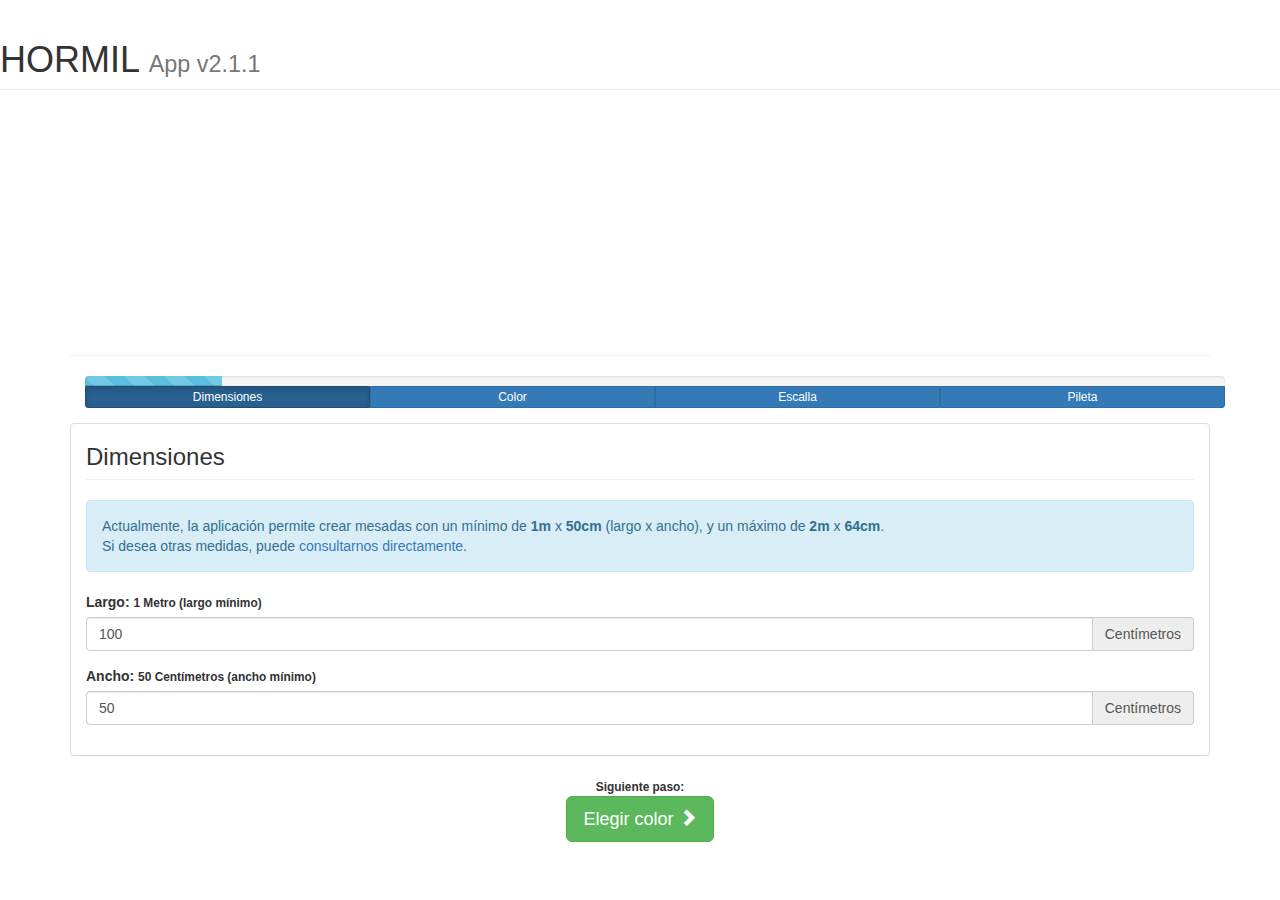
<file: index.html>
<!doctype html> <html class="no-js"> <head> <meta charset="utf-8"> <title></title> <meta name="description" content=""> <meta name="viewport" content="width=device-width"> <!-- Place favicon.ico and apple-touch-icon.png in the root directory --> <link rel="stylesheet" href="styles/vendor.16aa2a6f.css"> <link rel="stylesheet" href="styles/main.b1e9d18f.css">  <body> <!--[if lt IE 9]>
      <p class="alert alert-danger">You are using an <strong>outdated</strong> browser. Please <a href="http://browsehappy.com/">upgrade your browser</a> to improve your experience.</p>
    <![endif]--> <div ng-app="hormilApp" id="angularapp"> <div ui-view></div> </div> <script src="scripts/vendor.c3a50c98.js"></script> <script src="scripts/scripts.027bd1d0.js"></script>
</file>
<file: styles/main.b1e9d18f.css>
.img-responsive{width:100%}#angularapp h3{margin-top:5px}#mesada,.pos4 .orificio{margin:0 auto}#mesada{max-width:900px}.mesada{position:relative}.escalla,.pileta{position:absolute}.color1{background:url(//i.gyazo.com/d7abc71bbfdcc1051bc1b15bc556a9b3.png)}.color2{background:url(//i.imgur.com/mGMAnRy.png)}.escalla{left:0;right:0;top:0;bottom:0;z-index:10}.escalla.roja{background:url(https://i.gyazo.com/cde506705e22544c68c9adb30958bc85.png) left top}.escalla.gris{background:url(https://i.gyazo.com/83684eaf5a7520f28e80ddfdbcaff23a.png) left top}.pileta{z-index:11;font-size:0}.margen-lateral,.margentop,.orificio,.pileta.center-block,.thumbnail .color{position:relative}.orificio{background:#FFF;border-radius:100%;box-shadow:#333 0 1px 2px 1px inset;border-bottom-width:1px;border-bottom-style:solid;border-bottom-color:#C5C5C5}.noorif .orificio{display:none!important}.margen-lateral{display:inline-block;top:0;bottom:0;height:100%}.pos1,.pos7{vertical-align:bottom}.pos2,.pos6{vertical-align:middle}.pos3,.pos5{vertical-align:top}.thumbnail .color{overflow:hidden!important;color:#FFF;display:table;width:100%;min-height:90px;border-radius:4px 4px 0 0}.thumbnail .escalla{background-position:-95px -130px}.thumbnail .glyphicon{display:none}.thumbnail.activo .glyphicon{display:table-cell;vertical-align:middle;text-align:center;font-size:21pt;opacity:.6;background:#000;position:relative;z-index:14}.thumbnail button{border-radius:0 0 4px 4px}.thumbnail{box-shadow:0 0 20px 2px #C7C7C7}.breadcrumbi .progress{margin:0;border-radius:4px 4px 0 0;height:10px}.breadcrumbi .btn-group>.btn-group:first-child:not(:last-child)>.btn:last-child,.breadcrumbi .btn-group>.btn-group:first-child:not(:last-child)>.dropdown-toggle,.btn-group>.btn-group:last-child:not(:first-child)>.btn:first-child{border-top-left-radius:0!important;border-top-right-radius:0!important}.activar-pileta ul.list-group{margin-bottom:5px}#enviarconsulta th{vertical-align:middle!important}
</file>
